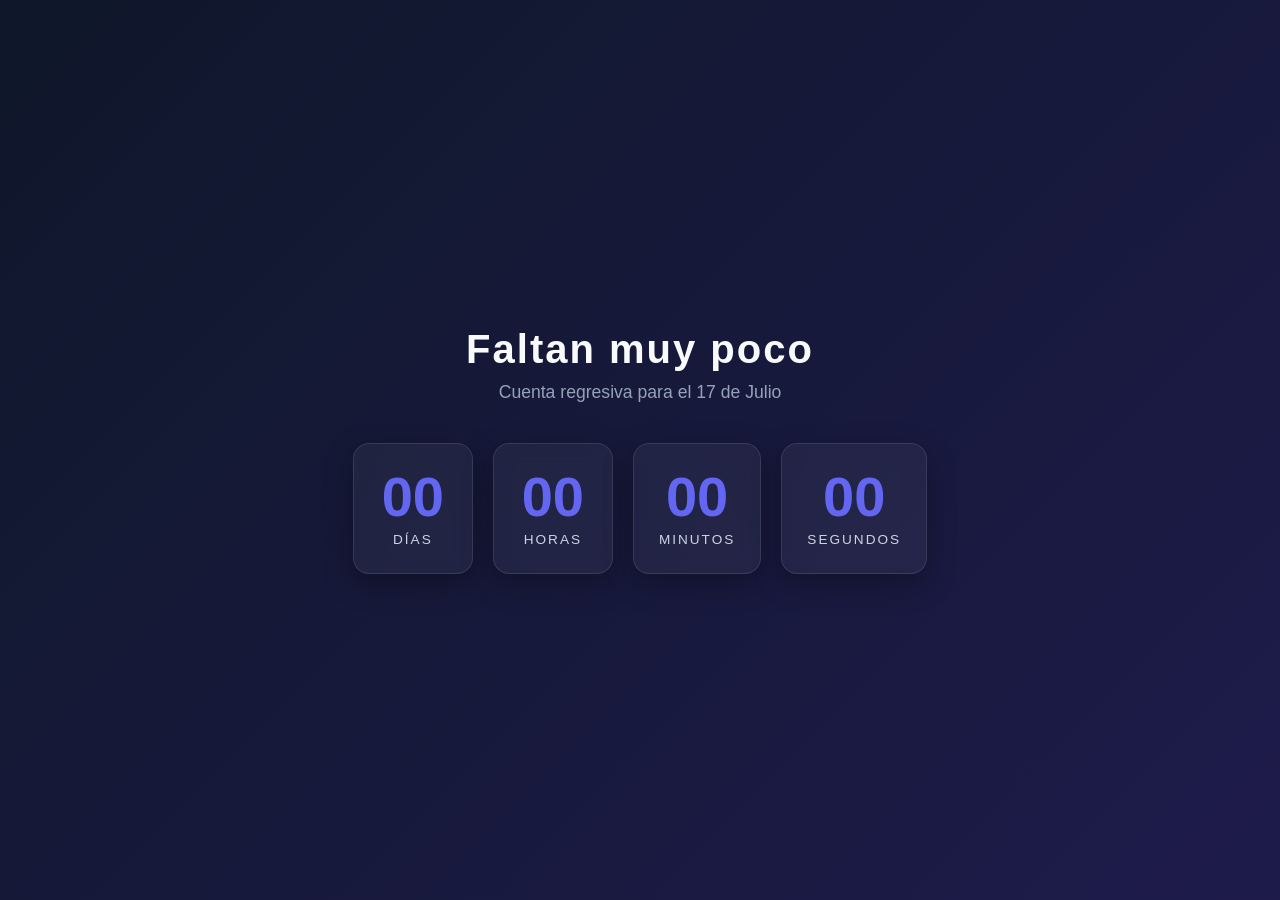
<file: cuenta-regresiva.html>
<!DOCTYPE html>
<html lang="es">
<head>
    <meta charset="UTF-8">
    <meta name="viewport" content="width=device-width, initial-scale=1.0">
    <title>Cuenta Regresiva</title>
    <style>
        * {
            box-sizing: border-box;
            margin: 0;
            padding: 0;
            font-family: 'Segoe UI', Tahoma, Geneva, Verdana, sans-serif;
        }

        body {
            background: linear-gradient(135deg, #0f172a, #1e1b4b);
            color: #fff;
            display: flex;
            flex-direction: column;
            justify-content: center;
            align-items: center;
            min-height: 100vh;
            text-align: center;
            padding: 20px;
        }

        h1 {
            font-size: 2.5rem;
            margin-bottom: 10px;
            letter-spacing: 2px;
            color: #f8fafc;
        }

        p.subtitle {
            font-size: 1.1rem;
            color: #94a3b8;
            margin-bottom: 40px;
        }

        .countdown-container {
            display: flex;
            gap: 20px;
            flex-wrap: wrap;
            justify-content: center;
        }

        .time-box {
            background: rgba(255, 255, 255, 0.05);
            backdrop-filter: blur(10px);
            border: 1px solid rgba(255, 255, 255, 0.1);
            padding: 25px;
            border-radius: 16px;
            min-width: 120px;
            box-shadow: 0 10px 30px rgba(0, 0, 0, 0.3);
            transition: transform 0.3s ease;
        }

        .time-box:hover {
            transform: translateY(-5px);
            border-color: #6366f1;
        }

        .number {
            font-size: 3.5rem;
            font-weight: 700;
            color: #6366f1;
            display: block;
            line-height: 1;
            margin-bottom: 5px;
        }

        .label {
            font-size: 0.85rem;
            text-transform: uppercase;
            letter-spacing: 2px;
            color: #cbd5e1;
        }

        #message {
            font-size: 2rem;
            font-weight: bold;
            color: #10b981;
            display: none;
            margin-top: 20px;
        }

        @media (max-width: 600px) {
            h1 { font-size: 1.8rem; }
            .time-box { min-width: 90px; padding: 15px; }
            .number { font-size: 2.2rem; }
            .label { font-size: 0.7rem; }
        }
    </style>
</head>
<body>

    <h1>Faltan muy poco</h1>
    <p class="subtitle">Cuenta regresiva para el 17 de Julio</p>

    <div class="countdown-container" id="countdown">
        <div class="time-box">
            <span class="number" id="days">00</span>
            <span class="label">Días</span>
        </div>
        <div class="time-box">
            <span class="number" id="hours">00</span>
            <span class="label">Horas</span>
        </div>
        <div class="time-box">
            <span class="number" id="minutes">00</span>
            <span class="label">Minutos</span>
        </div>
        <div class="time-box">
            <span class="number" id="seconds">00</span>
            <span class="label">Segundos</span>
        </div>
    </div>

    <div id="message">¡Ha llegado el día! 🎉</div>

    <script>
        function getTargetDate() {
            const currentYear = new Date().getFullYear();
            let targetDate = new Date(`July 17, ${currentYear} 00:00:00`).getTime();
            const now = new Date().getTime();

            // Si el 17 de julio de este año ya pasó, apunta al del próximo año automáticamente
            if (targetDate < now) {
                targetDate = new Date(`July 17, ${currentYear + 1} 00:00:00`).getTime();
            }
            return targetDate;
        }

        const countDownDate = getTargetDate();

        const x = setInterval(function() {
            const now = new Date().getTime();
            const distance = countDownDate - now;

            // Cálculos de tiempo para días, horas, minutos y segundos
            const days = Math.floor(distance / (1000 * 60 * 60 * 24));
            const hours = Math.floor((distance % (1000 * 60 * 60 * 24)) / (1000 * 60 * 60));
            const minutes = Math.floor((distance % (1000 * 60 * 60)) / (1000 * 60));
            const seconds = Math.floor((distance % (1000 * 60)) / 1000);

            // Muestra el resultado en los elementos correspondientes con formato de dos dígitos
            document.getElementById("days").innerHTML = days < 10 ? "0" + days : days;
            document.getElementById("hours").innerHTML = hours < 10 ? "0" + hours : hours;
            document.getElementById("minutes").innerHTML = minutes < 10 ? "0" + minutes : minutes;
            document.getElementById("seconds").innerHTML = seconds < 10 ? "0" + seconds : seconds;

            // Si la cuenta regresiva termina
            if (distance < 0) {
                clearInterval(x);
                document.getElementById("countdown").style.display = "none";
                document.getElementById("message").style.display = "block";
            }
        }, 1000);
    </script>
</body>
</html>
</file>
